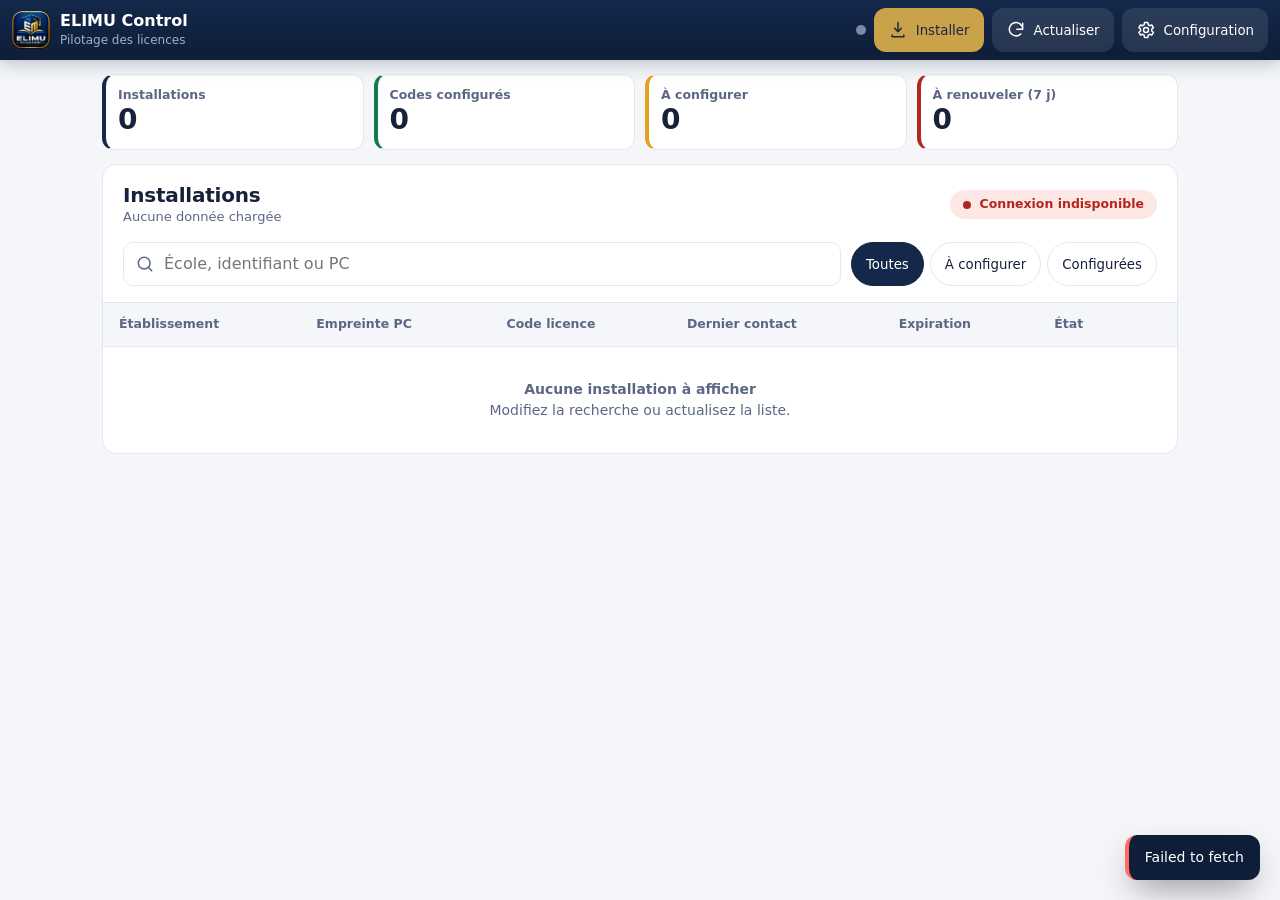
<file: index.html>
<!doctype html>
<html lang="fr">
<head>
  <meta charset="utf-8">
  <meta name="viewport" content="width=device-width, initial-scale=1, viewport-fit=cover">
  <meta name="theme-color" content="#14284b">
  <meta name="apple-mobile-web-app-capable" content="yes">
  <meta name="mobile-web-app-capable" content="yes">
  <meta name="apple-mobile-web-app-status-bar-style" content="black-translucent">
  <meta name="apple-mobile-web-app-title" content="ELIMU Control">
  <title>ELIMU Control — Pilote licences</title>
  <link rel="icon" href="./assets/icon-192.png">
  <link rel="apple-touch-icon" href="./assets/icon-192.png">
  <link rel="manifest" href="./manifest.webmanifest">
  <link rel="stylesheet" href="./styles.css?v=20261021-m1">
</head>
<body>
  <header class="bar">
    <div class="brand"><img src="./assets/elimu-logo.png" alt="" width="38" height="38"><div><b>ELIMU Control</b><small>Pilotage des licences</small></div></div>
    <span class="dot" id="dot" title="État de la connexion"></span>
    <button id="install" class="ibtn gold" type="button" aria-label="Installer l'application"><svg viewBox="0 0 24 24" class="ic"><path d="M12 3v11m0 0 4-4m-4 4-4-4M5 18v2h14v-2"/></svg><span>Installer</span></button>
    <button id="refresh" class="ibtn" type="button" aria-label="Actualiser"><svg viewBox="0 0 24 24" class="ic"><path d="M20 11a8 8 0 10-2.3 5.7M20 4v7h-7"/></svg><span>Actualiser</span></button>
    <button id="settings" class="ibtn" type="button" aria-label="Configuration"><svg viewBox="0 0 24 24" class="ic"><circle cx="12" cy="12" r="3"/><path d="M19 12a7 7 0 00-.1-1.2l2-1.5-2-3.4-2.3 1a7 7 0 00-2-1.2L14.2 3h-4l-.4 2.7a7 7 0 00-2 1.2l-2.3-1-2 3.4 2 1.5a7 7 0 000 2.4l-2 1.5 2 3.4 2.3-1a7 7 0 002 1.2l.4 2.7h4l.4-2.7a7 7 0 002-1.2l2.3 1 2-3.4-2-1.5c.1-.4.1-.8.1-1.2z"/></svg><span>Configuration</span></button>
  </header>

  <main>
    <section class="metrics" aria-label="Résumé">
      <article><span>Installations</span><strong id="total">—</strong></article>
      <article class="ok"><span>Codes configurés</span><strong id="active">—</strong></article>
      <article class="warn"><span>À configurer</span><strong id="pending">—</strong></article>
      <article class="alert"><span>À renouveler (7 j)</span><strong id="renew">—</strong></article>
    </section>

    <section class="panel">
      <div class="panel-head">
        <div><h1>Installations</h1><p class="sub" id="count">Aucune donnée chargée</p></div>
        <span id="state" class="state">Connexion non configurée</span>
      </div>
      <div class="filters">
        <label class="search"><span class="sr">Rechercher</span><svg viewBox="0 0 24 24" class="ic"><circle cx="11" cy="11" r="7"/><path d="M20 20l-4-4"/></svg><input id="search" type="search" placeholder="École, identifiant ou PC" autocomplete="off"></label>
        <div class="seg" id="chips" role="group" aria-label="Filtrer par configuration">
          <button type="button" data-f="" aria-pressed="true">Toutes</button>
          <button type="button" data-f="A_CONFIGURER" aria-pressed="false">À configurer</button>
          <button type="button" data-f="CONFIGURE" aria-pressed="false">Configurées</button>
        </div>
      </div>
      <table>
        <thead><tr><th>Établissement</th><th>Empreinte PC</th><th>Code licence</th><th>Dernier contact</th><th>Expiration</th><th>État</th><th><span class="sr">Actions</span></th></tr></thead>
        <tbody id="rows"></tbody>
      </table>
    </section>
    <div id="message" class="sr" role="status" aria-live="polite"></div>
  </main>

  <div id="toasts" class="toasts" aria-hidden="true"></div>

  <dialog id="configDialog">
    <form id="configForm">
      <div class="dialog-head"><div><h2>Connexion au pilote</h2><p>Accès développeur</p></div><button type="button" class="close" data-close aria-label="Fermer">×</button></div>
      <label>URL Apps Script pilote<input id="apiUrl" type="url" required placeholder="https://script.google.com/macros/s/.../exec" autocomplete="off"></label>
      <label>Numéro du service client<input id="supportPhone" type="tel" inputmode="tel" placeholder="+243…" autocomplete="tel"></label>
      <p class="help">Ce numéro s'affiche sur la page de contact d'ELIMU lorsque la licence d'un client est interrompue. L'URL reste dans ce navigateur.</p>
      <div class="dialog-foot"><button type="button" class="btn sec" data-close>Annuler</button><button class="btn">Enregistrer et tester</button></div>
    </form>
  </dialog>

  <dialog id="editDialog">
    <form id="editForm">
      <div class="dialog-head"><div><h2>Gérer l'accès</h2><p>Autorisation du PC</p></div><button type="button" class="close" data-close aria-label="Fermer">×</button></div>
      <input id="editSchool" type="hidden"><input id="editPc" type="hidden">
      <p id="editIdentity" class="identity"></p>
      <label>Nouveau code de licence (6 chiffres)<input id="editCode" inputmode="numeric" pattern="[0-9]{6}" maxlength="6" placeholder="123456" autocomplete="off"></label>
      <label>Date d'expiration<input id="editDate" type="date"></label>
      <div class="chips" id="dateChips" aria-label="Raccourcis de durée"><button type="button" data-days="30">+30 jours</button><button type="button" data-days="90">+90 jours</button><button type="button" data-days="365">+1 an</button></div>
      <p class="help">Le code actuel reste visible ici. Modifie-le puis enregistre : le logiciel sera autorisé uniquement si ce code correspond au fichier licence du client.</p>
      <div class="diff" id="diff" aria-live="polite"></div>
      <div class="feedback" id="feedback" role="status" aria-live="polite" hidden></div>
      <div class="dialog-foot">
        <button type="button" class="btn sec" data-close>Annuler</button>
        <button id="save-edit" class="btn save" disabled><span class="spin" aria-hidden="true"></span><svg viewBox="0 0 24 24" class="tick"><path d="M5 12.5l4.5 4.5L19 7.5"/></svg><span class="lbl">Enregistrer l'accès</span></button>
      </div>
    </form>
  </dialog>

  <script src="./config.js"></script>
  <script src="./app.js?v=20261021-m1"></script>
</body>
</html>
</file>
<file: styles.css>
:root{--navy:#14284b;--navy2:#0e1d38;--gold:#c9a24a;--bg:#f4f6fa;--card:#fff;--ink:#16213a;--mut:#5b6784;--line:#e3e8f0;--ok:#16794c;--okbg:#e4f5ec;--warn:#9a6200;--warnbg:#fff2d6;--bad:#b3261e;--badbg:#fde8e6;--ring:#3b6fd4;--btn:#14284b;color-scheme:light}
@media (prefers-color-scheme:dark){:root{--bg:#0b1324;--card:#121c33;--ink:#e8edf7;--mut:#9aa8c4;--line:#223152;--okbg:#10382a;--warnbg:#3b2d0c;--badbg:#401a18;--ok:#5fd39b;--warn:#f0b955;--bad:#ff8d85;--ring:#7fa6f0;--btn:#2a4a85;color-scheme:dark}}
*{box-sizing:border-box;-webkit-tap-highlight-color:transparent}
[hidden]{display:none!important}
html{-webkit-text-size-adjust:100%}
body{margin:0;background:var(--bg);color:var(--ink);font:16px/1.5 "Segoe UI Variable","Segoe UI",system-ui,-apple-system,Roboto,sans-serif;touch-action:manipulation;-webkit-font-smoothing:antialiased}
h1,h2,p{margin:0}
.sr{position:absolute;width:1px;height:1px;overflow:hidden;clip:rect(0 0 0 0);white-space:nowrap}
:focus-visible{outline:2px solid var(--ring);outline-offset:2px;border-radius:6px}
.ic{width:20px;height:20px;fill:none;stroke:currentColor;stroke-width:1.8;stroke-linecap:round;stroke-linejoin:round;flex:none}

/* Barre d'application */
.bar{position:sticky;top:0;z-index:10;display:flex;align-items:center;gap:8px;padding:calc(8px + env(safe-area-inset-top)) max(12px,env(safe-area-inset-right)) 8px max(12px,env(safe-area-inset-left));background:linear-gradient(180deg,var(--navy),var(--navy2));color:#fff;box-shadow:0 3px 18px rgba(8,16,36,.25)}
.brand{display:flex;align-items:center;gap:10px;flex:1;min-width:0;line-height:1.15}
.brand img{width:38px;height:38px;border-radius:10px;flex:none}
.brand b{display:block;font-size:16px}
.brand small{color:#9fb0cf;font-size:12px}
.dot{width:10px;height:10px;border-radius:50%;background:#7c8aa6;flex:none}
.dot.on{background:#4ade80;box-shadow:0 0 0 4px rgba(74,222,128,.2)}
.ibtn{min-width:44px;height:44px;display:inline-flex;align-items:center;justify-content:center;gap:8px;padding:0;border:0;border-radius:12px;background:rgba(255,255,255,.1);color:#fff;font:600 14px inherit;font-family:inherit;cursor:pointer}
.ibtn:active{transform:translateY(1px)}
.ibtn span{display:none}
.ibtn.gold{background:var(--gold);color:#1a2740}
.ibtn[aria-busy=true] .ic{animation:rot .8s linear infinite}

main{width:100%;max-width:1100px;margin:0 auto;padding:14px max(12px,env(safe-area-inset-left)) calc(32px + env(safe-area-inset-bottom)) max(12px,env(safe-area-inset-right))}

/* Indicateurs */
.metrics{display:grid;grid-template-columns:repeat(2,minmax(0,1fr));gap:10px;margin-bottom:14px}
.metrics article{background:var(--card);border:1px solid var(--line);border-left:4px solid var(--navy);border-radius:12px;padding:12px}
.metrics .ok{border-left-color:var(--ok)}.metrics .warn{border-left-color:#e2a21f}.metrics .alert{border-left-color:var(--bad)}
.metrics span{display:block;color:var(--mut);font-size:12.5px;font-weight:600;line-height:1.3}
.metrics strong{display:block;font-size:28px;line-height:1.2;font-variant-numeric:tabular-nums;letter-spacing:-.02em}

.panel{background:var(--card);border:1px solid var(--line);border-radius:14px;overflow:hidden}
.panel-head{padding:16px 14px 8px;display:grid;gap:8px;justify-items:start}
h1{font-size:20px;letter-spacing:-.01em;line-height:1.2}
.sub{color:var(--mut);font-size:13px}
.state{display:inline-flex;align-items:center;gap:8px;font-size:12.5px;font-weight:600;padding:4px 12px;border-radius:99px;background:var(--bg);color:var(--mut);border:1px solid var(--line)}
.state::before{content:"";width:8px;height:8px;border-radius:50%;background:currentColor}
.state.ok{background:var(--okbg);color:var(--ok);border-color:transparent}
.state.error{background:var(--badbg);color:var(--bad);border-color:transparent}

.filters{display:grid;gap:10px;padding:8px 14px 14px;border-bottom:1px solid var(--line)}
input{font:inherit;font-size:16px;color:var(--ink);background:var(--card);border:1px solid var(--line);border-radius:10px;min-height:44px;padding:0 12px;width:100%}
input:focus{outline:none;border-color:var(--ring);box-shadow:0 0 0 3px color-mix(in srgb,var(--ring) 25%,transparent)}
.search{position:relative;display:block}
.search .ic{position:absolute;left:12px;top:12px;color:var(--mut)}
.search input{padding-left:40px}
.seg{display:flex;gap:6px;overflow-x:auto;scrollbar-width:none}
.seg::-webkit-scrollbar{display:none}
.seg button,.chips button{flex:none;min-height:40px;padding:0 14px;border:1px solid var(--line);border-radius:99px;background:var(--card);color:var(--ink);font:600 13.5px inherit;font-family:inherit;cursor:pointer}
.seg button[aria-pressed=true]{background:var(--btn);border-color:var(--btn);color:#fff}

/* Tableau : cartes sur mobile */
table,thead,tbody,tr,td{display:block}
thead{position:absolute;width:1px;height:1px;overflow:hidden;clip:rect(0 0 0 0)}
tbody{display:grid;gap:10px;padding:10px}
tr.inst{display:grid;grid-template-columns:1fr 1fr;grid-template-areas:"school state" "pc pc" "code code" "seen exp" "act act";gap:8px 12px;padding:14px;border:1px solid var(--line);border-radius:12px;background:var(--card)}
td{min-width:0;font-size:14px}
.c-school{grid-area:school}.c-state{grid-area:state;justify-self:end}.c-pc{grid-area:pc}.c-code{grid-area:code}.c-seen{grid-area:seen}.c-exp{grid-area:exp}.c-act{grid-area:act}
.c-school b,.c-school small{display:block;overflow-wrap:anywhere}
.c-school small{color:var(--mut);font-size:12.5px}
.c-pc code{font:12.5px ui-monospace,"Cascadia Mono",Consolas,monospace;color:var(--mut)}
.c-seen::before,.c-exp::before{content:attr(data-label);display:block;color:var(--mut);font-size:12px;font-weight:600}
.c-exp.soon{color:var(--warn);font-weight:600}.c-exp.past{color:var(--bad);font-weight:600}
.code-form{display:flex;gap:8px}
.table-code{flex:1;min-width:0;font-weight:700;letter-spacing:.12em;text-align:center}
.btn{display:inline-flex;align-items:center;justify-content:center;gap:8px;min-height:44px;padding:0 18px;border:1px solid var(--btn);background:var(--btn);color:#fff;border-radius:10px;font:600 14px inherit;font-family:inherit;cursor:pointer}
.btn:active{transform:translateY(1px)}
.btn:disabled{opacity:.5;cursor:not-allowed}
.btn.sec{background:var(--card);color:var(--ink);border-color:var(--line)}
.c-act .btn{width:100%}
.badge{display:inline-flex;align-items:center;gap:6px;padding:3px 10px;border-radius:99px;font-size:12.5px;font-weight:600;white-space:nowrap}
.badge::before{content:"";width:7px;height:7px;border-radius:50%;background:currentColor}
.badge.ok{background:var(--okbg);color:var(--ok)}.badge.warn{background:var(--warnbg);color:var(--warn)}
td.empty{padding:32px 12px;text-align:center;color:var(--mut)}
tr.none{display:block;grid-column:1/-1}

/* Fenêtres : feuille du bas sur mobile */
dialog{border:0;padding:0;width:100%;max-width:100%;max-height:92dvh;margin:auto 0 0;border-radius:18px 18px 0 0;background:var(--card);color:var(--ink);overflow:auto;box-shadow:0 -10px 40px rgba(8,16,36,.4)}
dialog::backdrop{background:rgba(10,18,36,.55)}
dialog[open]{animation:pop .2s ease-out}
dialog form{display:grid;gap:14px;padding:18px 16px calc(18px + env(safe-area-inset-bottom))}
dialog label{display:grid;gap:6px;font-weight:600;font-size:14px}
dialog h2{font-size:18px}
.dialog-head{display:flex;justify-content:space-between;align-items:flex-start;gap:12px}
.dialog-head p{color:var(--mut);font-size:13px}
.close{width:44px;height:44px;margin:-8px -8px 0 0;border:0;border-radius:10px;background:transparent;color:var(--mut);font-size:26px;line-height:1;cursor:pointer}
.identity{background:var(--bg);border:1px solid var(--line);border-radius:10px;padding:10px 12px;font-size:14px;overflow-wrap:anywhere}
.identity b{display:block}.identity span{font:12.5px ui-monospace,Consolas,monospace;color:var(--mut)}
.chips{display:flex;gap:8px;flex-wrap:wrap}
.help{font-size:13px;color:var(--mut);background:var(--bg);border-radius:10px;padding:10px 12px}
.diff{display:grid;gap:6px}.diff:empty{display:none}
.diff div{display:flex;gap:8px;flex-wrap:wrap;font-size:13.5px;padding:8px 12px;border-radius:10px;background:var(--bg)}
.diff em{font-style:normal;color:var(--mut)}.diff s{color:var(--mut)}
.feedback{border-radius:10px;padding:10px 12px;font-size:14px;font-weight:600}
.feedback.ok{background:var(--okbg);color:var(--ok)}.feedback.error{background:var(--badbg);color:var(--bad)}.feedback.busy{background:var(--bg);color:var(--mut)}
.dialog-foot{display:flex;flex-direction:column-reverse;gap:10px}
.dialog-foot .btn{width:100%}
.save .spin,.save .tick{display:none}
.spin{width:16px;height:16px;border:2px solid rgba(255,255,255,.4);border-top-color:#fff;border-radius:50%;animation:rot .7s linear infinite}
.tick{width:18px;height:18px;fill:none;stroke:#fff;stroke-width:2.6;stroke-linecap:round;stroke-linejoin:round;stroke-dasharray:24;stroke-dashoffset:24}
.save[data-s=saving] .spin{display:block}
.save[data-s=success]{background:var(--ok);border-color:var(--ok);opacity:1}.save[data-s=success] .tick{display:block;animation:draw .35s ease-out forwards}
.save[data-s=error]{background:var(--bad);border-color:var(--bad)}

.toasts{position:fixed;left:12px;right:12px;bottom:calc(12px + env(safe-area-inset-bottom));display:grid;gap:10px;z-index:99;pointer-events:none}
.toast{pointer-events:auto;padding:12px 16px;border-radius:12px;background:var(--navy2);color:#fff;font-weight:500;font-size:14px;border-left:4px solid var(--gold);box-shadow:0 14px 34px -10px rgba(0,0,0,.5);animation:slide .25s ease-out}
.toast.ok{border-left-color:#4ade80}.toast.error{border-left-color:#ff6b61}
.toast.out{opacity:0;transform:translateY(8px);transition:.25s}

@keyframes rot{to{transform:rotate(360deg)}}@keyframes draw{to{stroke-dashoffset:0}}
@keyframes pop{from{opacity:0;transform:translateY(16px)}}@keyframes slide{from{opacity:0;transform:translateY(12px)}}

/* Tablette */
@media (min-width:640px){
  .ibtn{padding:0 14px}.ibtn span{display:inline}
  .metrics{grid-template-columns:repeat(4,minmax(0,1fr))}
  .panel-head{grid-template-columns:1fr auto;align-items:center;padding:18px 20px 8px}
  .filters{grid-template-columns:minmax(0,1fr) auto;padding:8px 20px 16px}
  dialog{width:520px;margin:auto;border-radius:18px}
  dialog form{padding:22px 24px}
  .dialog-foot{flex-direction:row;justify-content:flex-end}.dialog-foot .btn{width:auto}
  .toasts{left:auto;right:20px;bottom:20px;max-width:380px}
}
/* Bureau : tableau */
@media (min-width:860px){
  table{display:table;width:100%;border-collapse:collapse}
  thead{display:table-header-group;position:static;width:auto;height:auto;overflow:visible;clip:auto}
  tbody{display:table-row-group;padding:0}
  tr{display:table-row}
  tr.inst{padding:0;border:0;border-radius:0;background:none}
  th,td{display:table-cell;vertical-align:middle;padding:12px 16px;text-align:left}
  th{font-size:12.5px;color:var(--mut);font-weight:600;background:var(--bg);white-space:nowrap}
  td{border-top:1px solid var(--line)}
  .c-state{justify-self:auto}
  .c-seen::before,.c-exp::before{display:none}
  .c-act .btn{width:auto;min-height:36px;padding:0 14px}
  .code-form{min-width:15rem}.table-code{flex:none;width:7rem}
  .code-form .btn{min-height:36px;padding:0 12px}
  tr.none{display:table-row}
}
@media (prefers-reduced-motion:reduce){*,::before,::after{animation-duration:.01ms!important;transition-duration:.01ms!important}}
</file>
